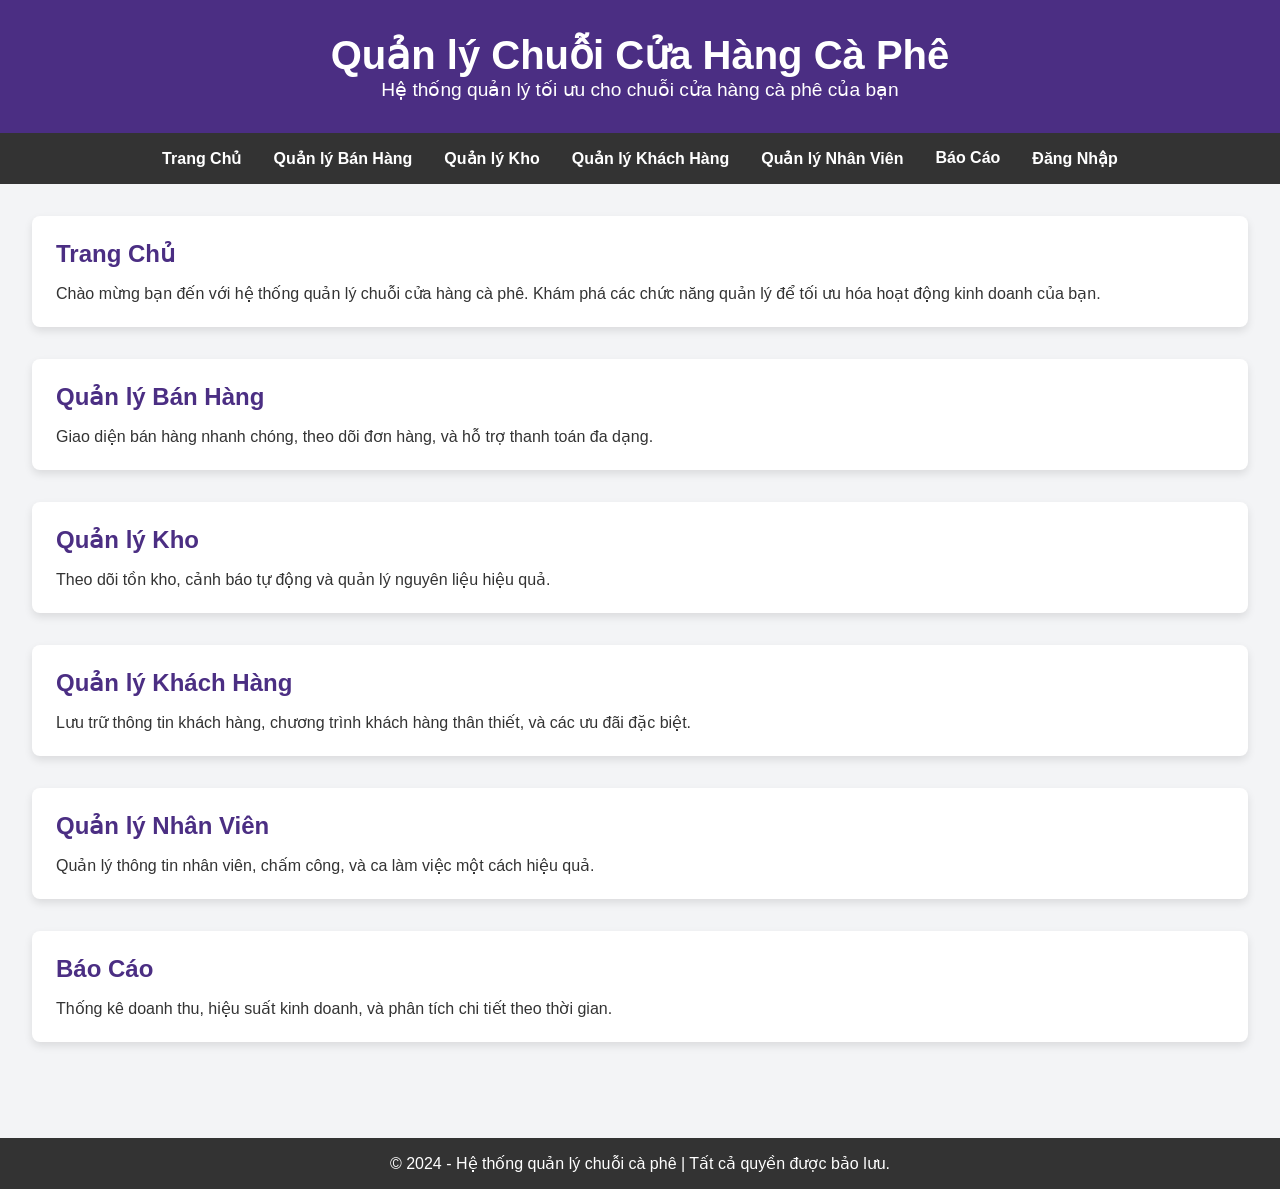
<file: Coffee/index.html>
<!DOCTYPE html>
<html lang="vi">
<head>
    <meta charset="UTF-8">
    <meta name="viewport" content="width=device-width, initial-scale=1.0">
    <title>Quản lý Chuỗi Cửa Hàng Cà Phê</title>
    <link rel="stylesheet" href="styles.css">
</head>
<body>
    <header>
        <h1>Quản lý Chuỗi Cửa Hàng Cà Phê</h1>
        <p>Hệ thống quản lý tối ưu cho chuỗi cửa hàng cà phê của bạn</p>
    </header>

    <nav>
        <ul>
            <li><a href="#home">Trang Chủ</a></li>
            <li><a href="#sale-management">Quản lý Bán Hàng</a></li>
            <li><a href="#inventory-management">Quản lý Kho</a></li>
            <li><a href="#customer-management">Quản lý Khách Hàng</a></li>
            <li><a href="#staff-management">Quản lý Nhân Viên</a></li>
            <li><a href="#reports">Báo Cáo</a></li>
            <li><a href="#logout">Đăng Nhập</a></li>
        </ul>
    </nav>

    <main>
        <section id="home">
            <h2>Trang Chủ</h2>
            <p>Chào mừng bạn đến với hệ thống quản lý chuỗi cửa hàng cà phê. Khám phá các chức năng quản lý để tối ưu hóa hoạt động kinh doanh của bạn.</p>
        </section>

        <section id="sale-management">
            <h2>Quản lý Bán Hàng</h2>
            <p>Giao diện bán hàng nhanh chóng, theo dõi đơn hàng, và hỗ trợ thanh toán đa dạng.</p>
        </section>

        <section id="inventory-management">
            <h2>Quản lý Kho</h2>
            <p>Theo dõi tồn kho, cảnh báo tự động và quản lý nguyên liệu hiệu quả.</p>
        </section>

        <section id="customer-management">
            <h2>Quản lý Khách Hàng</h2>
            <p>Lưu trữ thông tin khách hàng, chương trình khách hàng thân thiết, và các ưu đãi đặc biệt.</p>
        </section>

        <section id="staff-management">
            <h2>Quản lý Nhân Viên</h2>
            <p>Quản lý thông tin nhân viên, chấm công, và ca làm việc một cách hiệu quả.</p>
        </section>

        <section id="reports">
            <h2>Báo Cáo</h2>
            <p>Thống kê doanh thu, hiệu suất kinh doanh, và phân tích chi tiết theo thời gian.</p>
        </section>
    </main>

    <footer>
        <p>&copy; 2024 - Hệ thống quản lý chuỗi cà phê | Tất cả quyền được bảo lưu.</p>
    </footer>
</body>
</html>
</file>
<file: Coffee/styles.css>
/* Đặt phong cách tổng thể cho trang */
* {
    margin: 0;
    padding: 0;
    box-sizing: border-box;
    font-family: Arial, sans-serif;
}

body {
    background-color: #f3f4f6;
    color: #333;
}

header {
    background-color: #4b2e83;
    color: #fff;
    text-align: center;
    padding: 2rem 0;
}

header h1 {
    font-size: 2.5rem;
}

header p {
    font-size: 1.2rem;
}

nav {
    background-color: #333;
    padding: 1rem 0;
}

nav ul {
    display: flex;
    justify-content: center;
    list-style: none;
}

nav ul li {
    margin: 0 1rem;
}

nav ul li a {
    color: #fff;
    text-decoration: none;
    font-weight: bold;
    transition: color 0.3s;
}

nav ul li a:hover {
    color: #f3b25f;
}

main {
    padding: 2rem;
}

main section {
    margin-bottom: 2rem;
    padding: 1.5rem;
    background-color: #fff;
    border-radius: 8px;
    box-shadow: 0 4px 8px rgba(0, 0, 0, 0.1);
}

main h2 {
    color: #4b2e83;
    margin-bottom: 1rem;
}

footer {
    background-color: #333;
    color: #fff;
    text-align: center;
    padding: 1rem 0;
    margin-top: 2rem;
}
</file>
